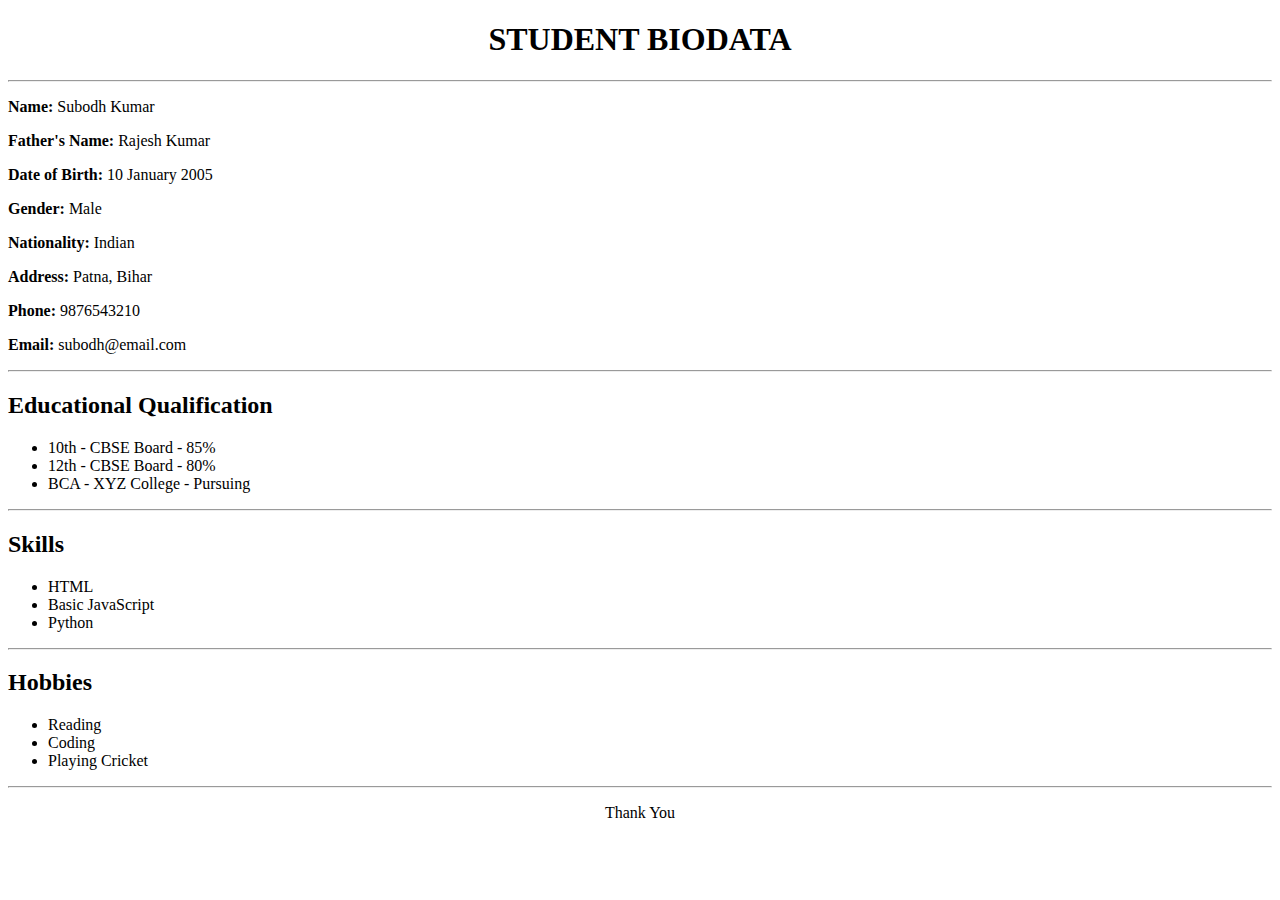
<file: experiment2.html>
<!DOCTYPE html>
<html>
<head>
    <title>Student Biodata</title>
</head>
<body>

    <h1 align="center">STUDENT BIODATA</h1>
    <hr>

    <p><b>Name:</b> Subodh Kumar</p>
    <p><b>Father's Name:</b> Rajesh Kumar</p>
    <p><b>Date of Birth:</b> 10 January 2005</p>
    <p><b>Gender:</b> Male</p>
    <p><b>Nationality:</b> Indian</p>
    <p><b>Address:</b> Patna, Bihar</p>
    <p><b>Phone:</b> 9876543210</p>
    <p><b>Email:</b> subodh@email.com</p>

    <hr>

    <h2>Educational Qualification</h2>
    <ul>
        <li>10th - CBSE Board - 85%</li>
        <li>12th - CBSE Board - 80%</li>
        <li>BCA - XYZ College - Pursuing</li>
    </ul>

    <hr>

    <h2>Skills</h2>
    <ul>
        <li>HTML</li>
        <li>Basic JavaScript</li>
        <li>Python</li>
    </ul>

    <hr>

    <h2>Hobbies</h2>
    <ul>
        <li>Reading</li>
        <li>Coding</li>
        <li>Playing Cricket</li>
    </ul>

    <hr>

    <p align="center">Thank You</p>

</body>
</html>
</file>
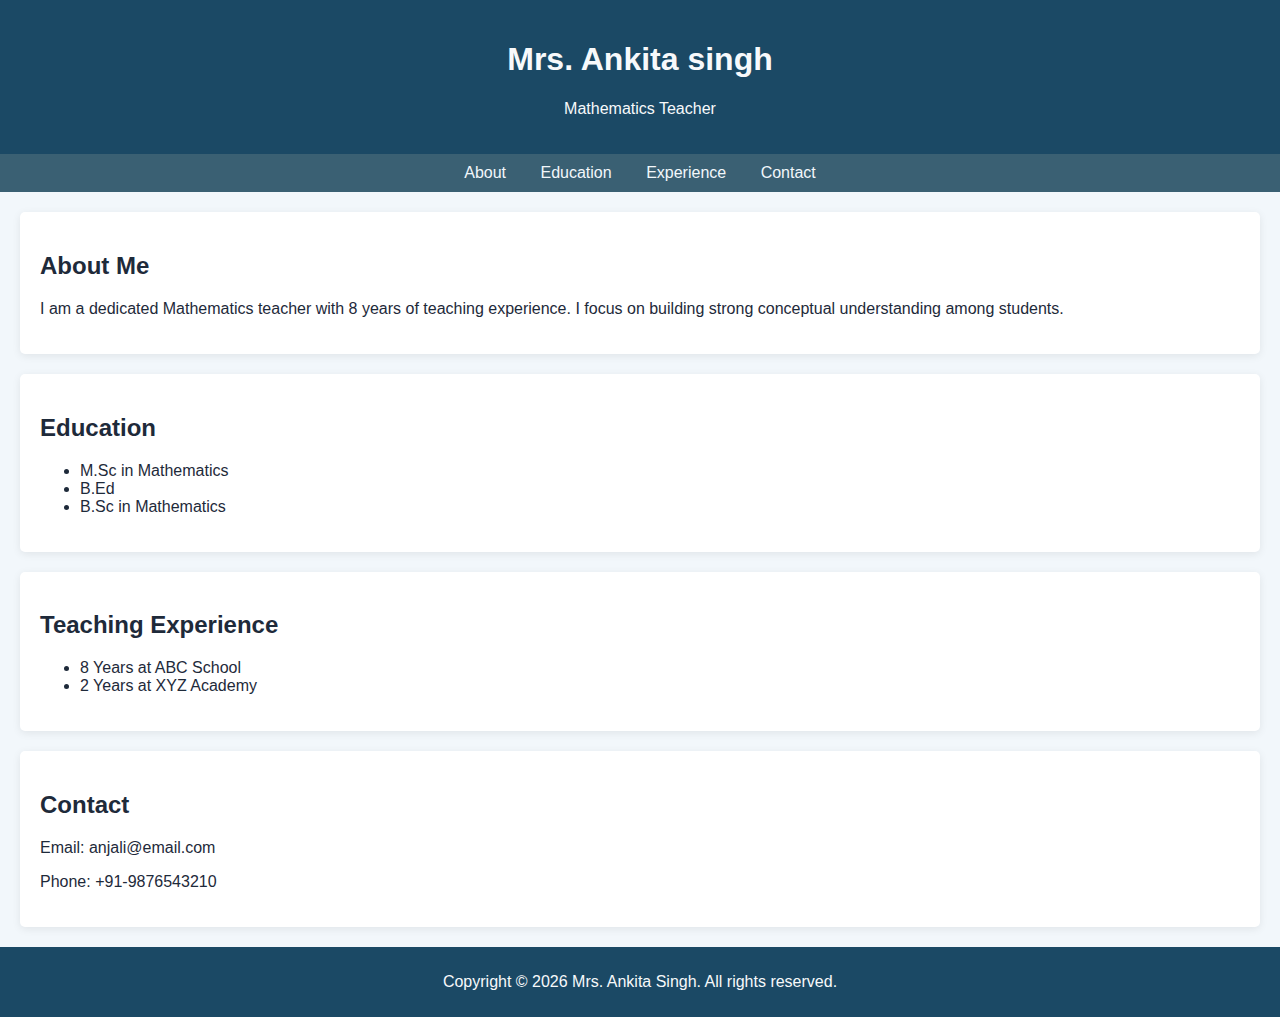
<file: experiment4.html>
<!DOCTYPE html>
<html>
<head>
    <title>Teacher Portfolio</title>
    <link rel="stylesheet" href="experiment3style.css">
</head>
<body>

    <header>
        <h1>Mrs. Ankita singh</h1>
        <p>Mathematics Teacher</p>
    </header>

    <nav>
        <a href="#about">About</a>
        <a href="#education">Education</a>
        <a href="#experience">Experience</a>
        <a href="#contact">Contact</a>
    </nav>

    <section id="about">
        <h2>About Me</h2>
        <p>
            I am a dedicated Mathematics teacher with 8 years of teaching experience.
            I focus on building strong conceptual understanding among students.
        </p>
    </section>

    <section id="education">
        <h2>Education</h2>
        <ul>
            <li>M.Sc in Mathematics</li>
            <li>B.Ed</li>
            <li>B.Sc in Mathematics</li>
        </ul>
    </section>

    <section id="experience">
        <h2>Teaching Experience</h2>
        <ul>
            <li>8 Years at ABC School</li>
            <li>2 Years at XYZ Academy</li>
        </ul>
    </section>

    <section id="contact">
        <h2>Contact</h2>
        <p>Email: anjali@email.com</p>
        <p>Phone: +91-9876543210</p>
    </section>

    <footer>
        <p>Copyright © 2026 Mrs. Ankita Singh. All rights reserved.</p>
    </footer>
</file>
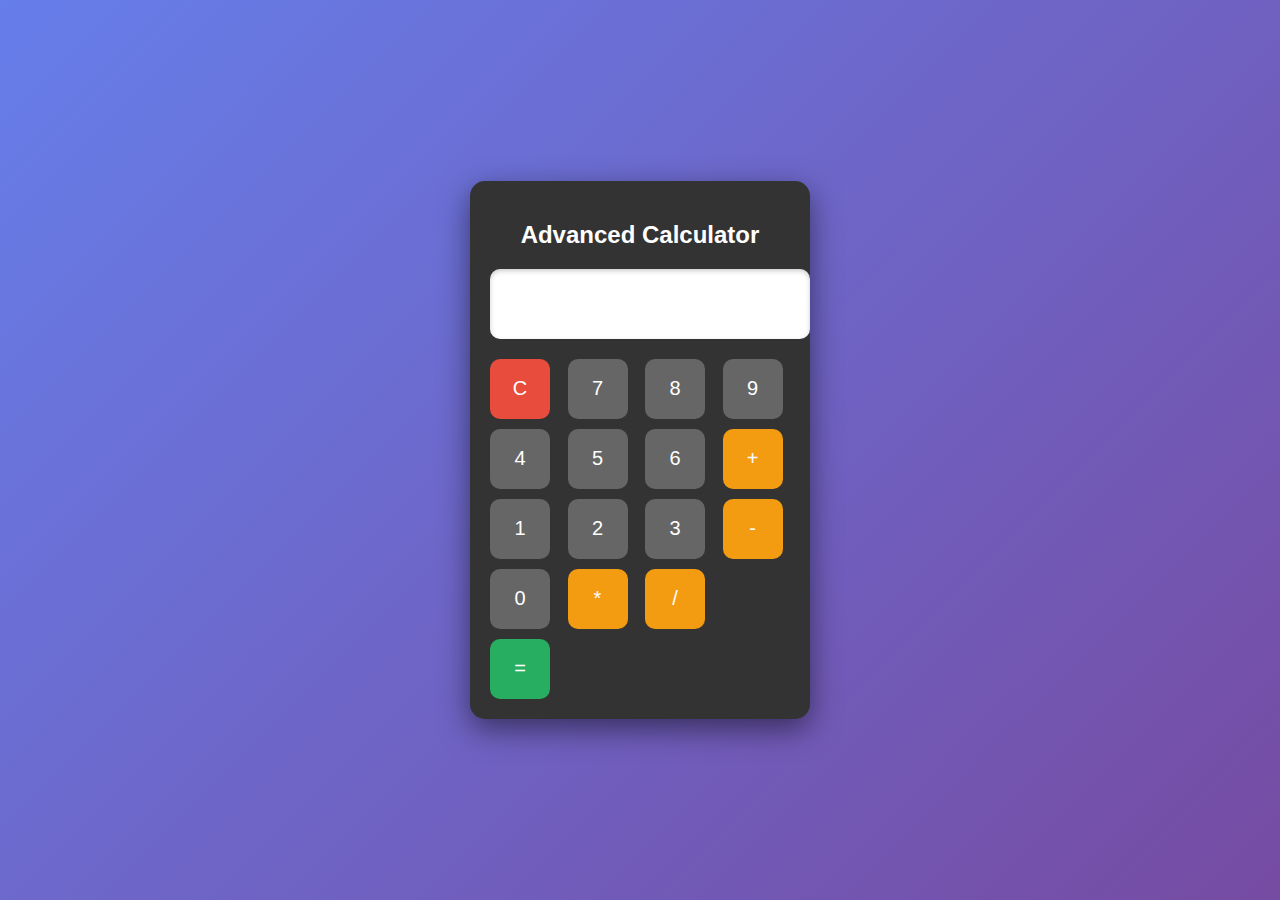
<file: experiment5simple calculator.html>
<!DOCTYPE html>
<html>
<head>
    <title>Advanced Calculator</title>
    <style>
        body {
            font-family: 'Arial', sans-serif;
            background: linear-gradient(135deg, #667eea 0%, #764ba2 100%);
            display: flex;
            justify-content: center;
            align-items: center;
            height: 100vh;
            margin: 0;
        }
        .calculator {
            background: #333;
            border-radius: 15px;
            box-shadow: 0 10px 30px rgba(0, 0, 0, 0.5);
            padding: 20px;
            width: 300px;
        }
        h2 {
            color: white;
            text-align: center;
            margin-bottom: 20px;
        }
        #result {
            width: 100%;
            height: 50px;
            font-size: 24px;
            text-align: right;
            border: none;
            border-radius: 10px;
            padding: 10px;
            margin-bottom: 20px;
            background: #fff;
            box-shadow: inset 0 2px 5px rgba(0, 0, 0, 0.2);
        }
        .buttons {
            display: grid;
            grid-template-columns: repeat(4, 1fr);
            gap: 10px;
        }
        button {
            width: 60px;
            height: 60px;
            font-size: 20px;
            border: none;
            border-radius: 10px;
            cursor: pointer;
            transition: all 0.3s ease;
            background: #666;
            color: white;
        }
        button:hover {
            background: #888;
            transform: scale(1.05);
        }
        button:active {
            transform: scale(0.95);
        }
        .operator {
            background: #f39c12;
        }
        .operator:hover {
            background: #e67e22;
        }
        .clear {
            background: #e74c3c;
        }
        .clear:hover {
            background: #c0392b;
        }
        .equals {
            background: #27ae60;
            grid-column: span 2;
        }
        .equals:hover {
            background: #229954;
        }
    </style>
</head>
<body>

<div class="calculator">
    <h2>Advanced Calculator</h2>

    <input type="text" id="result" readonly>

    <div class="buttons">
        <button class="clear" onclick="clearResult()">C</button>
        <button onclick="appendValue('7')">7</button>
        <button onclick="appendValue('8')">8</button>
        <button onclick="appendValue('9')">9</button>

        <button onclick="appendValue('4')">4</button>
        <button onclick="appendValue('5')">5</button>
        <button onclick="appendValue('6')">6</button>
        <button class="operator" onclick="appendValue('+')">+</button>

        <button onclick="appendValue('1')">1</button>
        <button onclick="appendValue('2')">2</button>
        <button onclick="appendValue('3')">3</button>
        <button class="operator" onclick="appendValue('-')">-</button>

        <button onclick="appendValue('0')">0</button>
        <button class="operator" onclick="appendValue('*')">*</button>
        <button class="operator" onclick="appendValue('/')">/</button>
        <button class="equals" onclick="calculate()">=</button>
    </div>
</div>

<script>
function appendValue(value) {
    document.getElementById("result").value += value;
}

function clearResult() {
    document.getElementById("result").value = "";
}

function calculate() {
    var result = document.getElementById("result").value;
    try {
        document.getElementById("result").value = eval(result);
    } catch (e) {
        document.getElementById("result").value = "Error";
    }
}
</script>

</body>
</html>
</file>
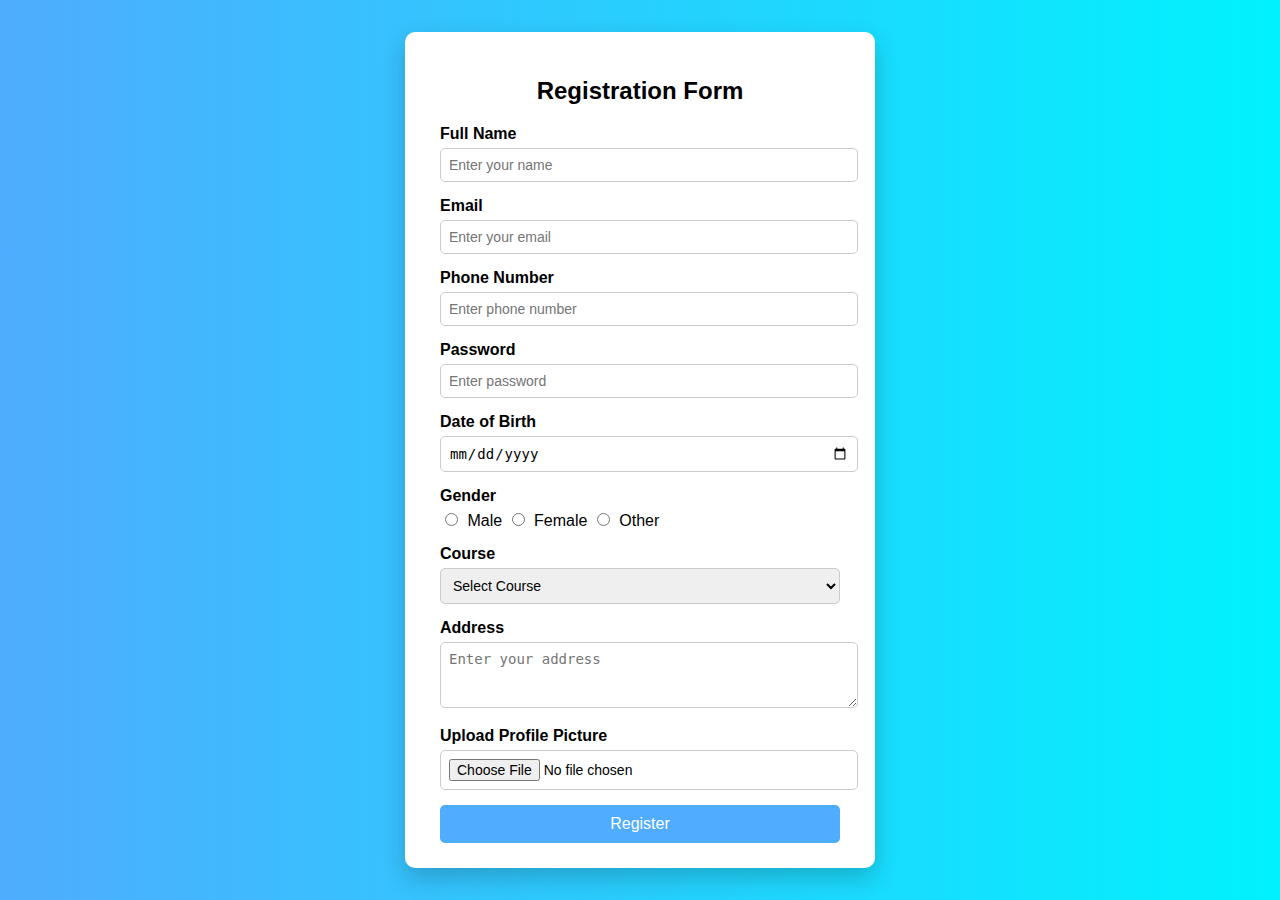
<file: experiment6.html>
<!DOCTYPE html>
<html lang="en">
<head>
    <meta charset="UTF-8">
    <title>Advanced Registration Form</title>
    <style>
        body {
            font-family: Arial, sans-serif;
            background: linear-gradient(to right, #4facfe, #00f2fe);
            display: flex;
            justify-content: center;
            align-items: center;
            height: 100vh;
            margin: 0;
        }

        .container {
            background: #fff;
            padding: 25px 35px;
            border-radius: 10px;
            box-shadow: 0 10px 25px rgba(0,0,0,0.2);
            width: 400px;
        }

        h2 {
            text-align: center;
            margin-bottom: 20px;
        }

        .input-box {
            margin-bottom: 15px;
        }

        .input-box label {
            display: block;
            margin-bottom: 5px;
            font-weight: bold;
        }

        .input-box input,
        .input-box select,
        .input-box textarea {
            width: 100%;
            padding: 8px;
            border-radius: 5px;
            border: 1px solid #ccc;
            font-size: 14px;
        }

        .gender-box {
            margin-bottom: 15px;
        }

        .gender-box label {
            font-weight: bold;
        }

        .gender-options {
            margin-top: 5px;
        }

        .gender-options input {
            margin-right: 5px;
        }

        .btn {
            width: 100%;
            padding: 10px;
            background: #4facfe;
            border: none;
            color: white;
            font-size: 16px;
            border-radius: 5px;
            cursor: pointer;
            transition: 0.3s;
        }

        .btn:hover {
            background: #00c6ff;
        }

        @media (max-width: 450px) {
            .container {
                width: 90%;
            }
        }
    </style>
</head>
<body>

<div class="container">
    <h2>Registration Form</h2>

    <form>
        <div class="input-box">
            <label>Full Name</label>
            <input type="text" placeholder="Enter your name" required>
        </div>

        <div class="input-box">
            <label>Email</label>
            <input type="email" placeholder="Enter your email" required>
        </div>

        <div class="input-box">
            <label>Phone Number</label>
            <input type="tel" placeholder="Enter phone number" required>
        </div>

        <div class="input-box">
            <label>Password</label>
            <input type="password" placeholder="Enter password" required>
        </div>

        <div class="input-box">
            <label>Date of Birth</label>
            <input type="date" required>
        </div>

        <div class="gender-box">
            <label>Gender</label>
            <div class="gender-options">
                <input type="radio" name="gender"> Male
                <input type="radio" name="gender"> Female
                <input type="radio" name="gender"> Other
            </div>
        </div>

        <div class="input-box">
            <label>Course</label>
            <select required>
                <option value="">Select Course</option>
                <option>Web Development</option>
                <option>Data Science</option>
                <option>Graphic Design</option>
                <option>Digital Marketing</option>
            </select>
        </div>

        <div class="input-box">
            <label>Address</label>
            <textarea rows="3" placeholder="Enter your address"></textarea>
        </div>

        <div class="input-box">
            <label>Upload Profile Picture</label>
            <input type="file">
        </div>

        <button type="submit" class="btn">Register</button>
    </form>
</div>

</body>
</html>
</file>
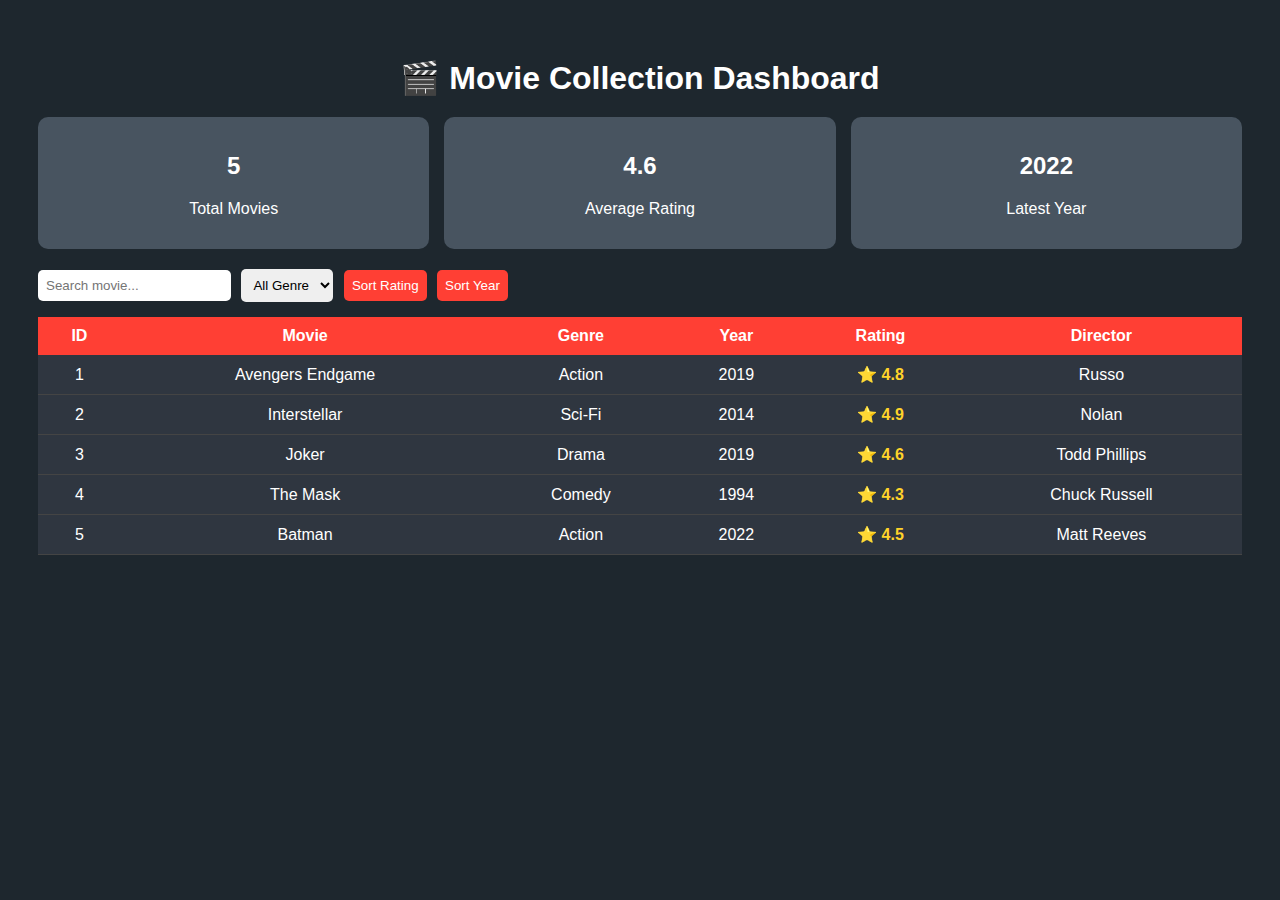
<file: experiment7.html>
<!DOCTYPE html>
<html>
<head>
<title>Movie Dashboard</title>

<style>

body{
font-family:Arial;
background:#1e272e;
color:white;
padding:30px;
}

h1{
text-align:center;
margin-bottom:20px;
}

/* summary cards */

.summary{
display:flex;
gap:15px;
margin-bottom:20px;
flex-wrap:wrap;
}

.card{
flex:1;
min-width:150px;
background:#485460;
padding:15px;
border-radius:10px;
text-align:center;
}

.controls{
margin-bottom:15px;
}

.controls input,
.controls select,
.controls button{
padding:8px;
margin-right:6px;
border-radius:5px;
border:none;
}

button{
background:#ff3f34;
color:white;
cursor:pointer;
}

table{
width:100%;
border-collapse:collapse;
background:#2f3640;
}

th{
background:#ff3f34;
padding:10px;
}

td{
padding:10px;
text-align:center;
border-bottom:1px solid #444;
}

tr:hover{
background:#3d3d3d;
}

.rating{
color:#ffd32a;
font-weight:bold;
}

</style>

</head>

<body>

<h1>🎬 Movie Collection Dashboard</h1>

<div class="summary">

<div class="card">
<h2 id="totalMovies">0</h2>
<p>Total Movies</p>
</div>

<div class="card">
<h2 id="avgRating">0</h2>
<p>Average Rating</p>
</div>

<div class="card">
<h2 id="latestMovie">0</h2>
<p>Latest Year</p>
</div>

</div>


<div class="controls">

<input type="text" id="search" placeholder="Search movie..." oninput="render()">

<select id="genre" onchange="render()">
<option value="All">All Genre</option>
<option value="Action">Action</option>
<option value="Sci-Fi">Sci-Fi</option>
<option value="Drama">Drama</option>
<option value="Comedy">Comedy</option>
</select>

<button onclick="sortRating()">Sort Rating</button>
<button onclick="sortYear()">Sort Year</button>

</div>


<table>

<thead>
<tr>
<th>ID</th>
<th>Movie</th>
<th>Genre</th>
<th>Year</th>
<th>Rating</th>
<th>Director</th>
</tr>
</thead>

<tbody id="tableBody"></tbody>

</table>


<script>

let movies=[

{id:1,name:"Avengers Endgame",genre:"Action",year:2019,rating:4.8,director:"Russo"},

{id:2,name:"Interstellar",genre:"Sci-Fi",year:2014,rating:4.9,director:"Nolan"},

{id:3,name:"Joker",genre:"Drama",year:2019,rating:4.6,director:"Todd Phillips"},

{id:4,name:"The Mask",genre:"Comedy",year:1994,rating:4.3,director:"Chuck Russell"},

{id:5,name:"Batman",genre:"Action",year:2022,rating:4.5,director:"Matt Reeves"}

]

let ratingAsc=false
let yearAsc=false


function updateSummary(data){

document.getElementById("totalMovies").innerText=data.length

let avg=(data.reduce((sum,m)=>sum+m.rating,0)/data.length).toFixed(1)

document.getElementById("avgRating").innerText=avg

let latest=Math.max(...data.map(m=>m.year))

document.getElementById("latestMovie").innerText=latest

}


function sortRating(){

movies.sort((a,b)=>ratingAsc ? a.rating-b.rating : b.rating-a.rating)

ratingAsc=!ratingAsc

render()

}

function sortYear(){

movies.sort((a,b)=>yearAsc ? a.year-b.year : b.year-a.year)

yearAsc=!yearAsc

render()

}


function render(){

let search=document.getElementById("search").value.toLowerCase()

let genre=document.getElementById("genre").value

let filtered=movies.filter(m=>{

let name=m.name.toLowerCase().includes(search)

let gen=genre==="All" || m.genre===genre

return name && gen

})

updateSummary(filtered)

let tbody=document.getElementById("tableBody")

tbody.innerHTML=filtered.map(m=>`

<tr>

<td>${m.id}</td>

<td>${m.name}</td>

<td>${m.genre}</td>

<td>${m.year}</td>

<td class="rating">⭐ ${m.rating}</td>

<td>${m.director}</td>

</tr>

`).join('')

}

render()

</script>

</body>
</html>
</file>
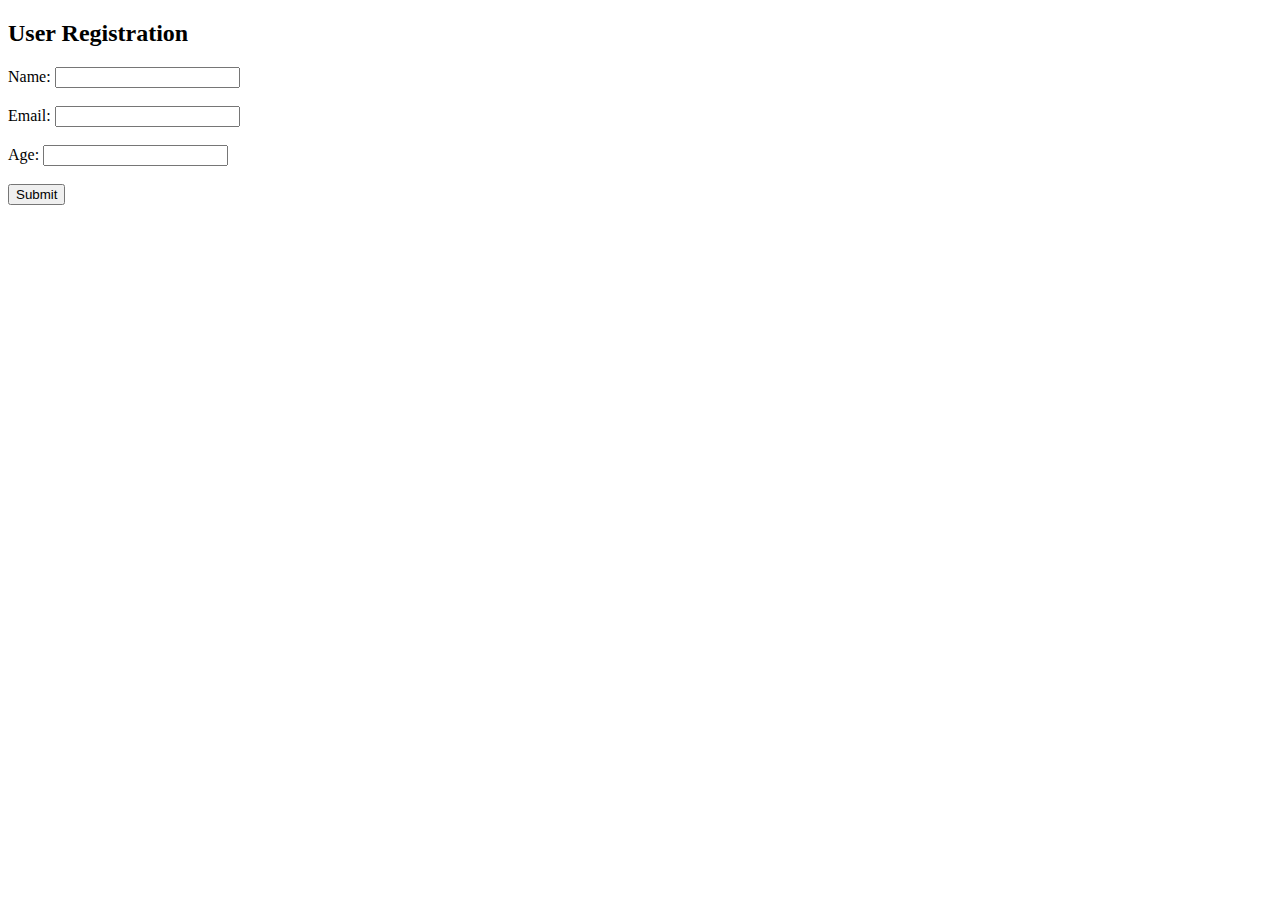
<file: experiment8.html>
<!DOCTYPE html>
<html>
<head>
    <title>Exercise 1</title>
</head>
<body>

<h2>User Registration</h2>

<form action="form1.php" method="post">
    Name: <input type="text" name="name"><br><br>
    Email: <input type="text" name="email"><br><br>
    Age: <input type="text" name="age"><br><br>

    <input type="submit" value="Submit">
</form>

</body>
</html>
</file>
<file: experiment3style.css>
body {
    font-family: Arial, sans-serif;
    margin: 0;
    padding: 0;
    background-color: #f2f7fb;
    color: #1e2a3a;
}

header {
    background-color: #1b4965;
    color: #f7f9fb;
    text-align: center;
    padding: 20px;
}

nav {
    background-color: #3a6073;
    text-align: center;
    padding: 10px;
}

nav a {
    color: #f2f7fb;
    text-decoration: none;
    margin: 0 15px;
}

section {
    padding: 20px;
    margin: 20px;
    background-color: #ffffff;
    border-radius: 5px;
    box-shadow: 0 2px 8px rgba(0, 0, 0, 0.08);
}

footer {
    text-align: center;
    background-color: #1b4965;
    color: #f7f9fb;
    padding: 10px;
}
</file>
